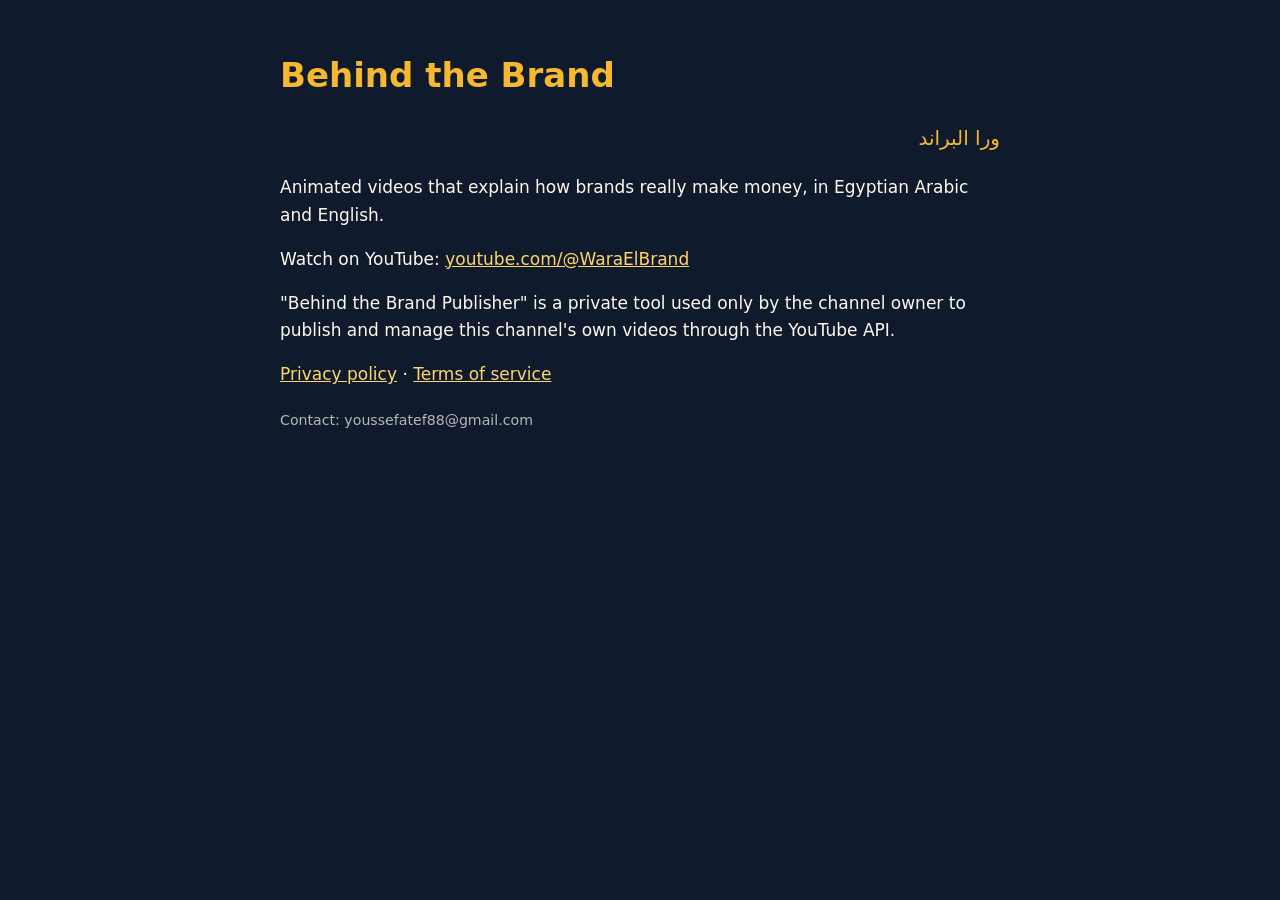
<file: index.html>
<!doctype html><html lang="en"><head><meta charset="utf-8"><meta name="viewport" content="width=device-width,initial-scale=1"><title>Behind the Brand | ورا البراند</title><link rel="stylesheet" href="style.css"></head><body><main>
<h1>Behind the Brand</h1><p class="ar">ورا البراند</p>
<p>Animated videos that explain how brands really make money, in Egyptian Arabic and English.</p>
<p>Watch on YouTube: <a href="https://www.youtube.com/@WaraElBrand">youtube.com/@WaraElBrand</a></p>
<p>"Behind the Brand Publisher" is a private tool used only by the channel owner to publish and manage this channel's own videos through the YouTube API.</p>
<p><a href="privacy.html">Privacy policy</a> · <a href="terms.html">Terms of service</a></p>
<small>Contact: youssefatef88@gmail.com</small></main></body></html>
</file>
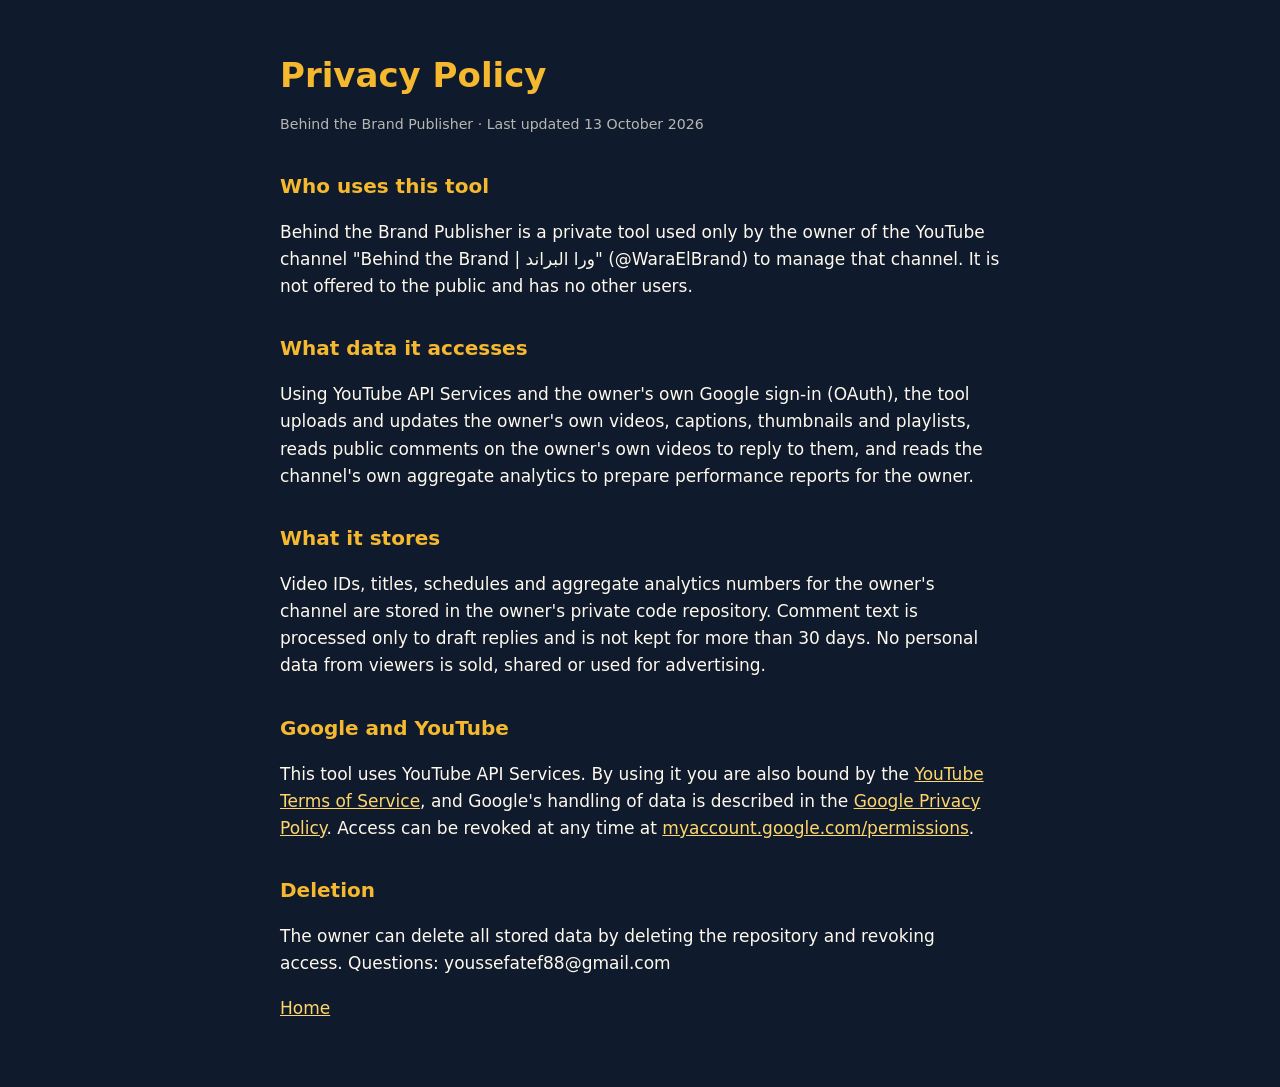
<file: privacy.html>
<!doctype html><html lang="en"><head><meta charset="utf-8"><meta name="viewport" content="width=device-width,initial-scale=1"><title>Privacy Policy · Behind the Brand Publisher</title><link rel="stylesheet" href="style.css"></head><body><main>
<h1>Privacy Policy</h1><small>Behind the Brand Publisher · Last updated 13 October 2026</small>
<h2>Who uses this tool</h2><p>Behind the Brand Publisher is a private tool used only by the owner of the YouTube channel "Behind the Brand | ورا البراند" (@WaraElBrand) to manage that channel. It is not offered to the public and has no other users.</p>
<h2>What data it accesses</h2><p>Using YouTube API Services and the owner's own Google sign-in (OAuth), the tool uploads and updates the owner's own videos, captions, thumbnails and playlists, reads public comments on the owner's own videos to reply to them, and reads the channel's own aggregate analytics to prepare performance reports for the owner.</p>
<h2>What it stores</h2><p>Video IDs, titles, schedules and aggregate analytics numbers for the owner's channel are stored in the owner's private code repository. Comment text is processed only to draft replies and is not kept for more than 30 days. No personal data from viewers is sold, shared or used for advertising.</p>
<h2>Google and YouTube</h2><p>This tool uses YouTube API Services. By using it you are also bound by the <a href="https://www.youtube.com/t/terms">YouTube Terms of Service</a>, and Google's handling of data is described in the <a href="https://policies.google.com/privacy">Google Privacy Policy</a>. Access can be revoked at any time at <a href="https://myaccount.google.com/permissions">myaccount.google.com/permissions</a>.</p>
<h2>Deletion</h2><p>The owner can delete all stored data by deleting the repository and revoking access. Questions: youssefatef88@gmail.com</p>
<p><a href="index.html">Home</a></p></main></body></html>
</file>
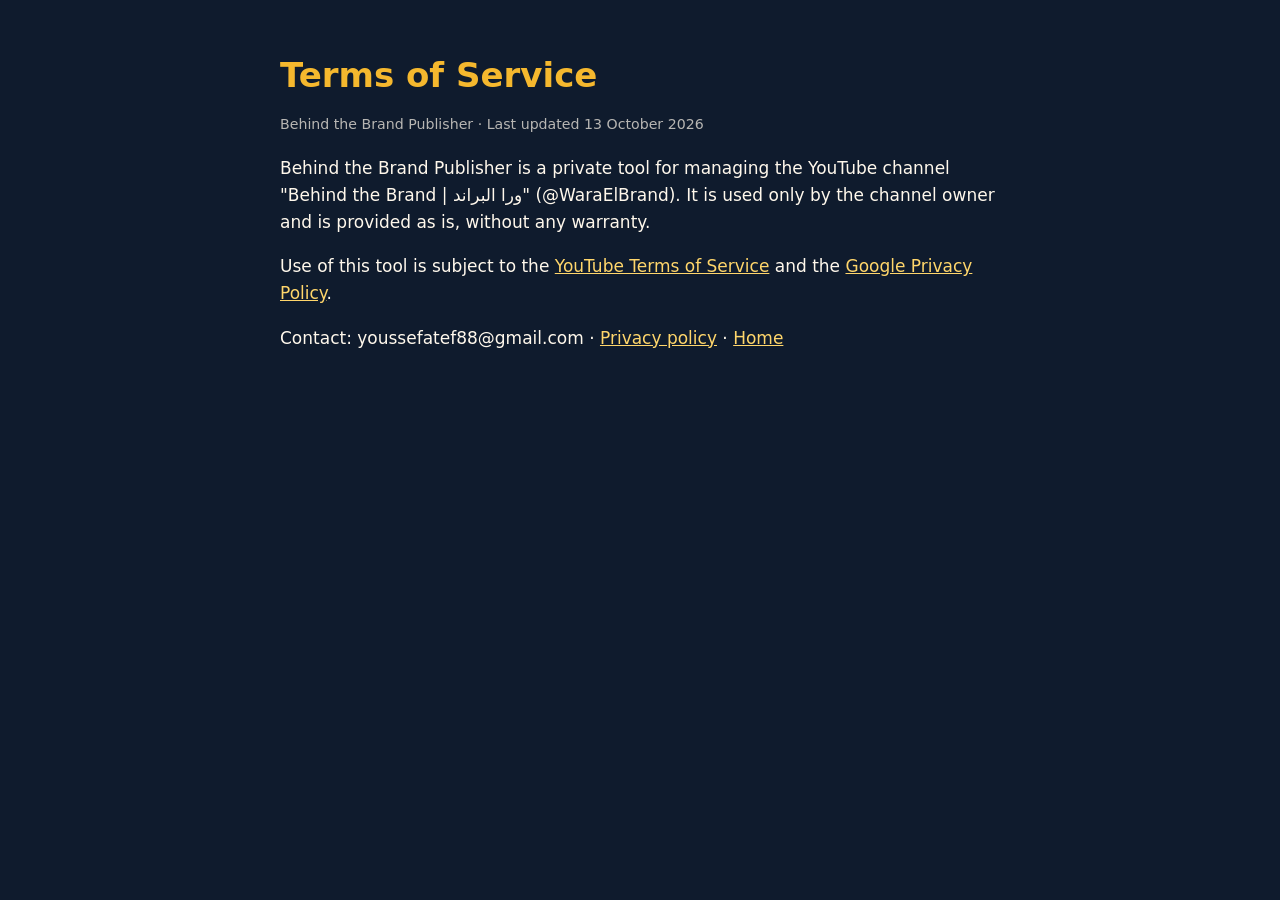
<file: terms.html>
<!doctype html><html lang="en"><head><meta charset="utf-8"><meta name="viewport" content="width=device-width,initial-scale=1"><title>Terms of Service · Behind the Brand Publisher</title><link rel="stylesheet" href="style.css"></head><body><main>
<h1>Terms of Service</h1><small>Behind the Brand Publisher · Last updated 13 October 2026</small>
<p>Behind the Brand Publisher is a private tool for managing the YouTube channel "Behind the Brand | ورا البراند" (@WaraElBrand). It is used only by the channel owner and is provided as is, without any warranty.</p>
<p>Use of this tool is subject to the <a href="https://www.youtube.com/t/terms">YouTube Terms of Service</a> and the <a href="https://policies.google.com/privacy">Google Privacy Policy</a>.</p>
<p>Contact: youssefatef88@gmail.com · <a href="privacy.html">Privacy policy</a> · <a href="index.html">Home</a></p></main></body></html>
</file>
<file: style.css>
body{margin:0;background:#0F1B2D;color:#FFF8EC;font:17px/1.6 system-ui,-apple-system,Segoe UI,Cairo,sans-serif}
main{max-width:720px;margin:0 auto;padding:48px 20px}
h1{color:#F5B82E;margin:0 0 8px}h2{color:#F5B82E;font-size:20px;margin-top:32px}
a{color:#FFD66B}.ar{direction:rtl;font-size:20px;color:#F5B82E}small{opacity:.7}
</file>
